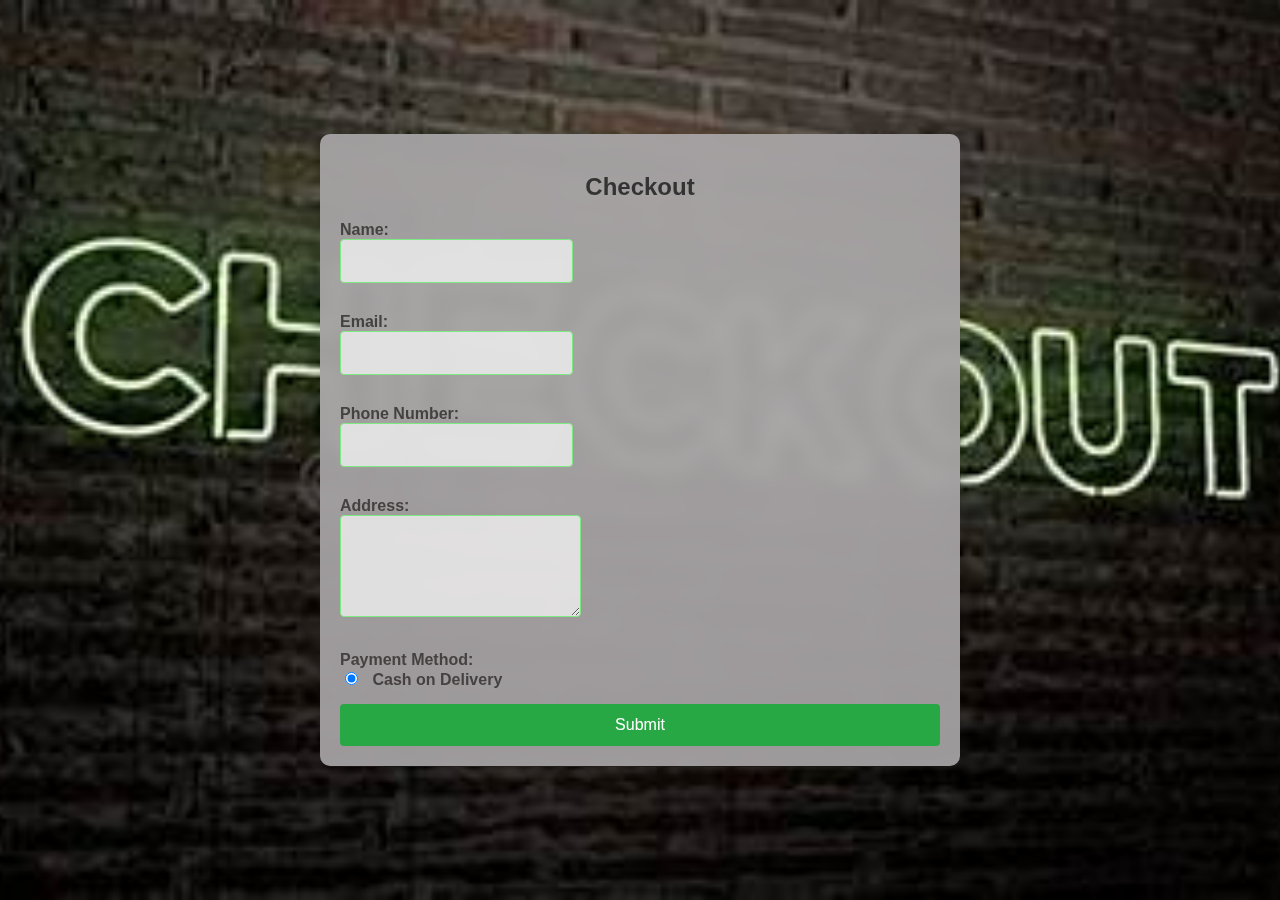
<file: address.html>
<!DOCTYPE html>
<html lang="en">
<head>
    <meta charset="UTF-8">
    <meta name="viewport" content="width=device-width, initial-scale=1.0">
    <title>Checkout Page</title>
    <style>
        body {
            font-family: 'Arial', sans-serif;
            background: url('checkout.jpg') no-repeat center center fixed;
            background-size: cover;
            margin: 0;
            padding: 0;
            display: flex;
            justify-content: center;
            align-items: center;
            height: 100vh;
        }
        .container {
            max-width: 600px;
            width: 100%;
            margin: 20px;
            padding: 20px;
            background-color: rgba(172, 169, 171, 0.9);
            box-shadow: 0 0 20px rgba(0, 0, 0, 0.2);
            border-radius: 10px;
            backdrop-filter: blur(10px);
        }
        h2 {
            text-align: center;
            color: #333;
            margin-bottom: 20px;
        }
        form {
            display: flex;
            flex-direction: column;
        }
        label {
            margin-bottom: 5px;
            font-weight: bold;
            color: #464141;
        }
        input[type="text"], input[type="email"], input[type="tel"], textarea {
            padding: 12px;
            margin-bottom: 15px;
            border: 1px solid #7ee883;
            border-radius: 4px;
            font-size: 16px;
            background-color: rgba(241, 241, 241, 0.8);
        }
        input[type="radio"] {
            margin-right: 10px;
        }
        .form-group {
            margin-bottom: 15px;
        }
        button {
            padding: 12px;
            background-color: #28a745;
            color: #fff;
            border: none;
            border-radius: 4px;
            cursor: pointer;
            font-size: 16px;
            transition: background-color 0.3s ease;
        }
        button:hover {
            background-color: #218838;
        }
        @media (max-width: 600px) {
            .container {
                margin: 20px;
                padding: 15px;
            }
            input[type="text"], input[type="email"], input[type="tel"], textarea {
                font-size: 14px;
            }
            button {
                font-size: 14px;
            }
        }
    </style>
</head>
<body>
    <div class="container">
        <h2>Checkout</h2>
        <form>
            <div class="form-group">
                <label for="name">Name:</label><br>
                <input type="text" id="name" name="name" required>
            </div>
            <div class="form-group">
                <label for="email">Email:</label><br>
                <input type="email" id="email" name="email" required>
            </div>
            <div class="form-group">
                <label for="phone">Phone Number:</label><br>
                <input type="tel" id="phone" name="phone" required>
            </div>
            <div class="form-group">
                <label for="address">Address:</label><br>
                <textarea id="address" name="address" rows="4" required></textarea>
            </div>
            <div class="form-group">
                <label for="payment-method">Payment Method:</label>
                <div>
                    <input type="radio" id="cod" name="payment-method" value="cod" checked>
                    <label for="cod">Cash on Delivery</label>
                </div>
            </div>
            <button type="submit" onclick="alert('your order has been placed suuccessfully.It will be deliverd soon.')">Submit</button>
        </form>
    </div>
</body>
</html>
</file>
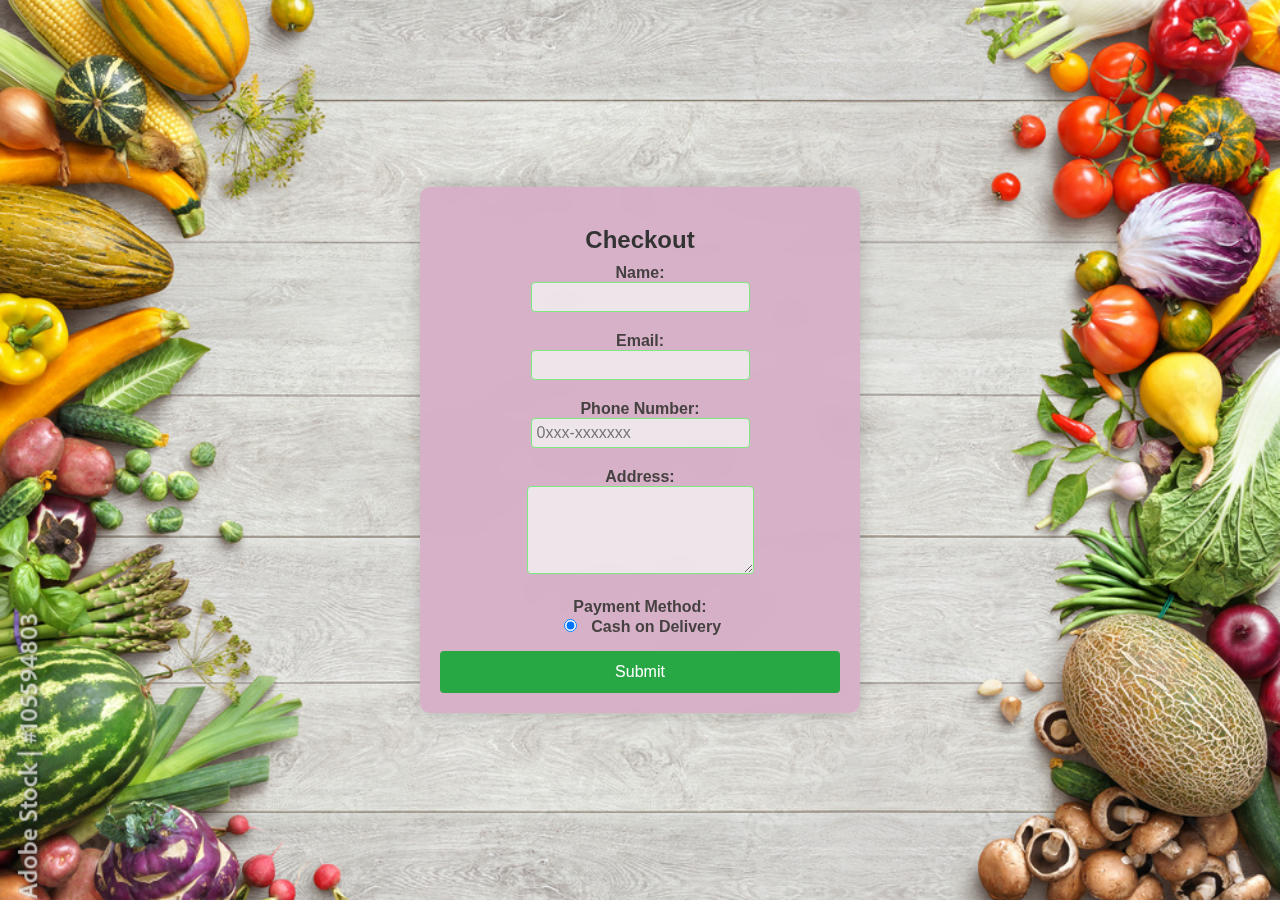
<file: address1.html>
<!DOCTYPE html>
<html lang="en">
<head>
    <meta charset="UTF-8">
    <meta name="viewport" content="width=device-width, initial-scale=1.0">
    <title>Checkout Page</title>
    <style>
        body {
            font-family: 'Arial', sans-serif;
            background:url('backii.jpg')  no-repeat center center fixed;
            background-size: cover;
            
            margin: 0;
            padding: 0;
            display: flex;
            justify-content: center;
            align-items: center;
            height: 100vh;
        }
        .container {
            max-width: 400px;

            width: 50%;
            margin: 20px;
            padding: 20px;
            align-items: center;
            text-align: center;
            justify-content: center;
            background-color: rgba(213, 172, 197, 0.9);
            box-shadow: 0 0 20px rgba(0, 0, 0, 0.2);
            border-radius: 10px;
            backdrop-filter: blur(10px);
        }
        h2 {
            text-align: center;
            color: #333;
            margin-bottom: 10px;
        }
        form {
            display: flex;
            flex-direction: column;
        }
        label {
            margin-bottom: 3px;
            font-weight: bold;
            color: #464141;
        }
        input[type="text"], input[type="email"], input[type="tel"], textarea {
            padding: 5px;
            margin-bottom: 5px;
            align-items: center;
            justify-content: center;
            border: 1px solid #7ee883;
            border-radius: 4px;
            font-size: 16px;
            background-color: rgba(241, 241, 241, 0.8);
        }
        input[type="radio"] {
            margin-right: 10px;
        }
        .form-group {
            margin-bottom: 15px;
        }
        button {
            padding: 12px;
            background-color: #28a745;
            color: #fff;
            border: none;
            border-radius: 4px;
            cursor: pointer;
            font-size: 16px;
            transition: background-color 0.3s ease;
        }
        button:hover {
            background-color: #218838;
        }
        @media (max-width: 600px) {
            .container {
                margin: 20px;
                padding: 15px;
            }
            input[type="text"], input[type="email"], input[type="tel"], textarea {
                font-size: 14px;
            }
            button {
                font-size: 14px;
            }
        }
    </style>
</head>
<body>
    <div class="container">
        <h2>Checkout</h2>
        <form onsubmit="return validateForm()">
            <div class="form-group">
                <label for="name">Name:</label><br>
                <input type="text" id="name" name="name" required>
            </div>
            <div class="form-group">
                <label for="email">Email:</label><br>
                <input type="email" id="email" name="email" required>
            </div>
            <div class="form-group">
                <label for="phone">Phone Number:</label><br>
                <input type="tel" id="phone" name="phone"   placeholder="0xxx-xxxxxxx"      placetitle="Please enter a valid 10-digit phone number" required>
            </div>
            <div class="form-group">
                <label for="address">Address:</label><br>
                <textarea id="address" name="address" rows="4" required></textarea>
            </div>
            <div class="form-group">
                <label for="payment-method">Payment Method:</label>
                <div>
                    <input type="radio" id="cod" name="payment-method" value="cod" checked required>
                    <label for="cod">Cash on Delivery</label>
                </div>
            </div>
            <button type="submit">Submit</button>
        </form>
    </div>
    <script>
        function validateForm() {
            alert('Your order has been placed successfully. It will be delivered soon.');
            return true;
        }
    </script>
</body>
</html>
</file>
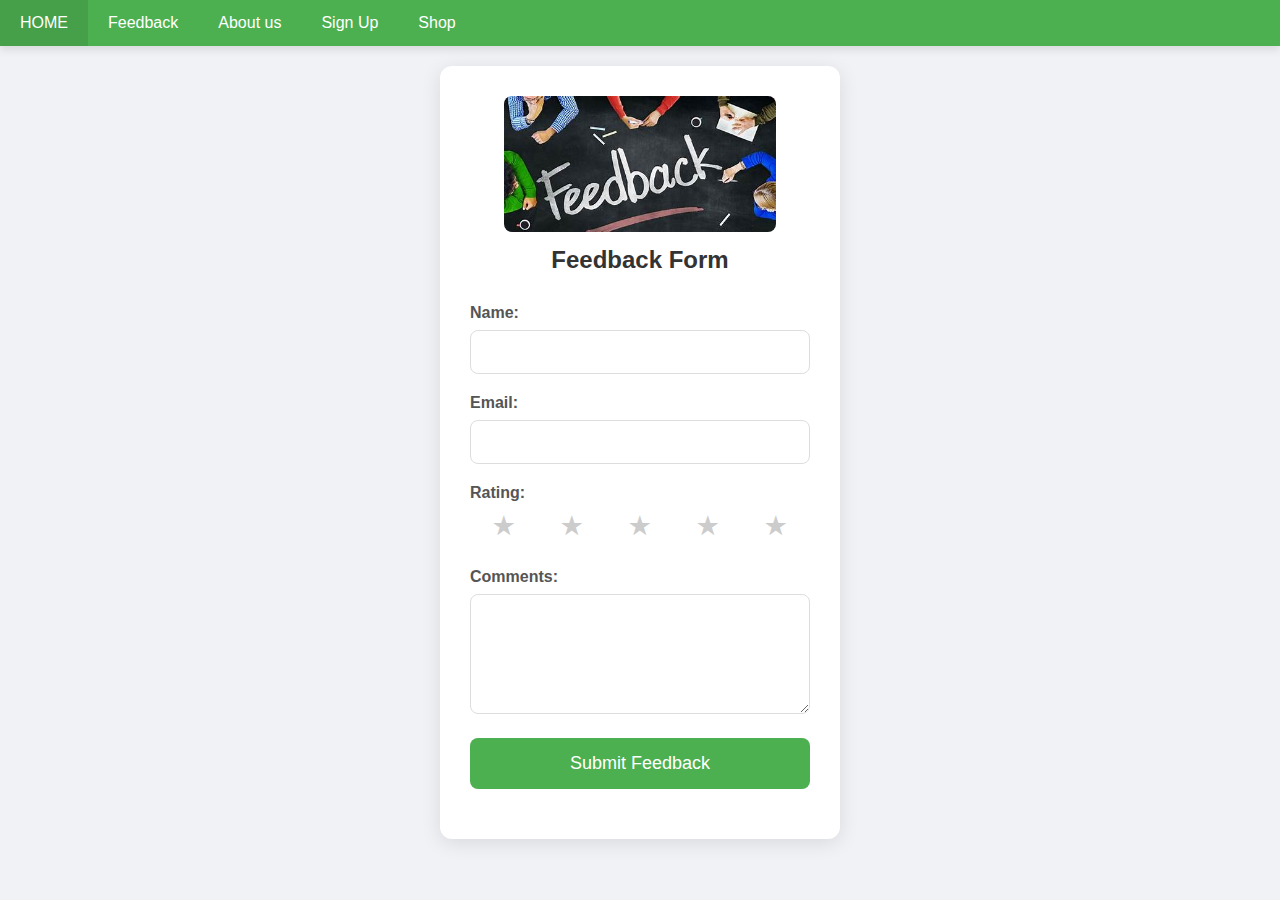
<file: feedbackform.html>
<!DOCTYPE html>
<html lang="en">
<head>
    <meta charset="UTF-8">
    <meta name="viewport" content="width=device-width, initial-scale=1.0">
    <title>Feedback Form</title>
    
    <style>
        body {
            font-family: 'Helvetica Neue', Arial, sans-serif;
            background-color: #f0f2f5;
            margin: 0;
            padding: 0;
        }

        .navbar {
            background-color: #4CAF50;
            overflow: hidden;
            box-shadow: 0 4px 8px rgba(0, 0, 0, 0.1);
        }

        .navbar a {
            float: left;
            display: block;
            color: white;
            text-align: center;
            padding: 14px 20px;
            text-decoration: none;
            transition: background-color 0.3s ease;
        }

        .navbar a:hover {
            background-color: #45a049;
        }

        .feedback-container {
            background-color: #ffffff;
            border-radius: 12px;
            box-shadow: 0 4px 20px rgba(0, 0, 0, 0.1);
            width: 400px;
            padding: 30px;
            box-sizing: border-box;
            transition: transform 0.3s ease, box-shadow 0.3s ease;
            margin: 20px auto;
        }

        .feedback-container:hover {
            transform: translateY(-5px);
            box-shadow: 0 8px 30px rgba(0, 0, 0, 0.15);
        }

        .header {
            text-align: center;
            margin-bottom: 30px;
        }

        .header img {
            max-width: 80%;
            height: auto;
            border-radius: 8px;
            margin-bottom: 10px;
            transition: transform 0.3s ease;
        }

        .header img:hover {
            transform: scale(1.05);
        }

        .header h2 {
            margin: 0;
            font-size: 24px;
            color: #333;
        }

        .form-group {
            margin-bottom: 20px;
        }

        .form-group label {
            display: block;
            margin-bottom: 8px;
            color: #555;
            font-weight: bold;
            transition: color 0.3s ease;
        }

        .form-group input,
        .form-group textarea {
            width: 100%;
            padding: 12px 15px;
            border: 1px solid #ddd;
            border-radius: 8px;
            box-sizing: border-box;
            font-size: 16px;
            transition: border-color 0.3s ease, background-color 0.3s ease;
        }

        .form-group input:focus,
        .form-group textarea:focus {
            border-color: #4CAF50;
            background-color: #f1f9f1;
            outline: none;
        }

        .form-group textarea {
            resize: vertical;
            height: 120px;
        }

        .form-group button {
            width: 100%;
            background-color: #4CAF50;
            color: white;
            border: none;
            border-radius: 8px;
            padding: 15px 20px;
            cursor: pointer;
            font-size: 18px;
            transition: background-color 0.3s ease, transform 0.2s ease;
        }

        .form-group button:hover {
            background-color: #45a049;
            transform: translateY(-2px);
        }

        .form-group button:active {
            transform: translateY(0);
        }

        .form-group input:hover,
        .form-group textarea:hover {
            border-color: #a0d9a1;
        }

        .form-group label:hover {
            color: #4CAF50;
        }

        .rating {
            display: flex;
            justify-content: space-around;
            margin: 10px 0;
        }

        .rating input {
            display: none;
        }

        .rating label {
            font-size: 24px;
            color: #ccc;
            cursor: pointer;
            transition: color 0.3s ease;
        }

        .rating input:checked ~ label,
        .rating label:hover,
        .rating label:hover ~ label {
            color: #ffca08;
        }

        .rating input:checked + label:hover,
        .rating input:checked + label:hover ~ label,
        .rating input:checked ~ label:hover,
        .rating input:checked ~ label:hover ~ label {
            color: #ffca08;
        }
    </style>
</head>
<body>
    <div class="navbar">
        <a href="index.html" target="_blank">HOME</a>
        <a href="feedbackform.html" target="_blank">Feedback</a>
        <a href="index11.html" target="_blank">About us</a>
        <a href="signup.html" target="_blank">Sign Up</a>
        <a href="fixedcart.html" target="_blank">Shop</a>
    </div>
    
    <div class="feedback-container">
        <div class="header">
            <img src="feedback.jpg" alt="Header Image">
            <h2>Feedback Form</h2>
        </div>
        <form>
            <div class="form-group">
                <label for="name">Name:</label>
                <input type="text" id="name" name="name" required>
            </div>
            <div class="form-group">
                <label for="email">Email:</label>
                <input type="email" id="email" name="email" required>
            </div>
            <div class="form-group">
                <label for="rating">Rating:</label>
                <div class="rating">
                    <input type="radio" id="star5" name="rating" value="5">
                    <label for="star5">&#9733;</label>
                    <input type="radio" id="star4" name="rating" value="4">
                    <label for="star4">&#9733;</label>
                    <input type="radio" id="star3" name="rating" value="3">
                    <label for="star3">&#9733;</label>
                    <input type="radio" id="star2" name="rating" value="2">
                    <label for="star2">&#9733;</label>
                    <input type="radio" id="star1" name="rating" value="1">
                    <label for="star1">&#9733;</label>
                </div>
            </div>
            <div class="form-group">
                <label for="comments">Comments:</label>
                <textarea id="comments" name="comments" required></textarea>
            </div>
            <div class="form-group">
                <button type="submit">Submit Feedback</button>
            </div>
        </form>
    </div>
</body>
</html>
</file>
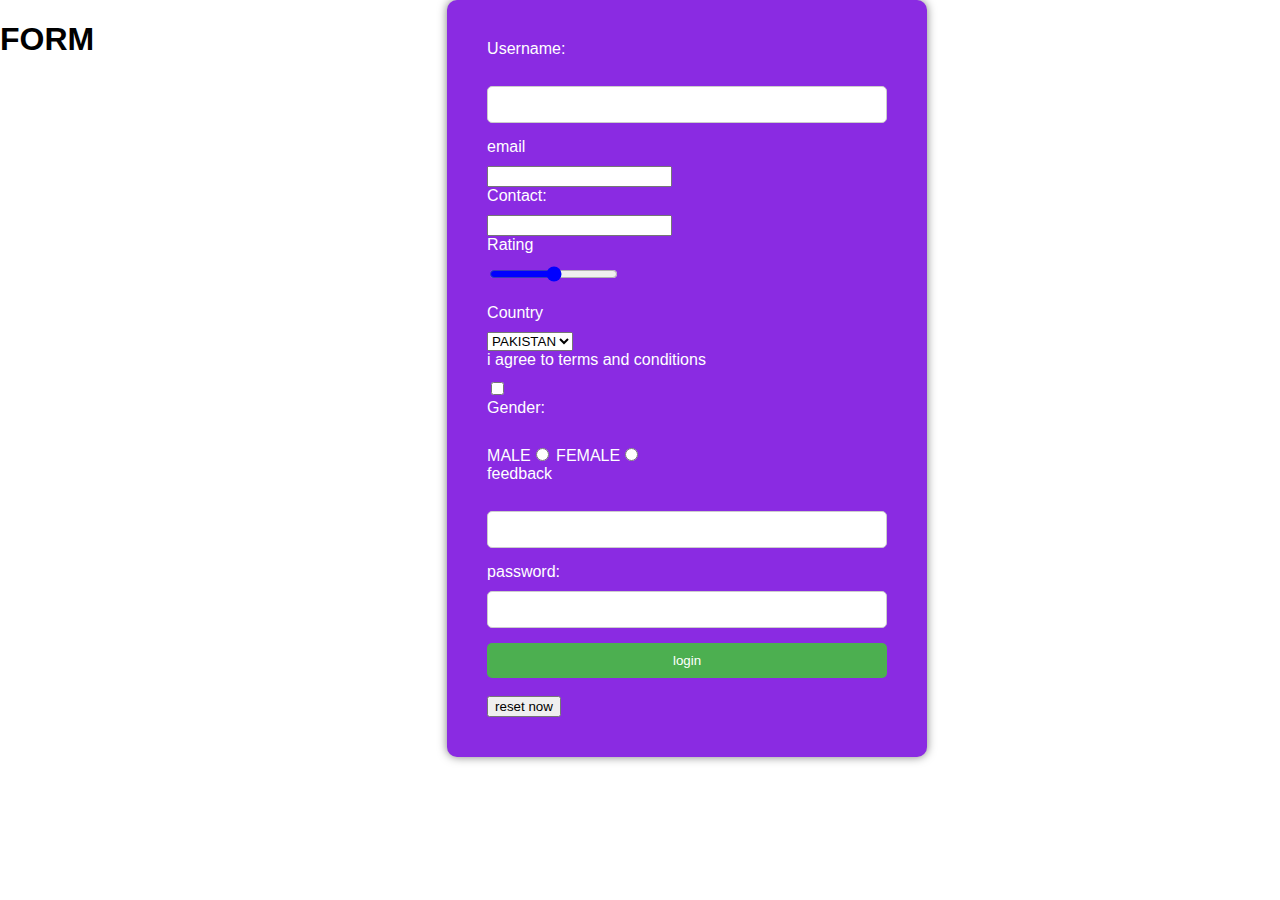
<file: form.html>
<!DOCTYPE html>
<html lang="en">
<head>

    <title>FORM</title>
    <link rel="stylesheet" href="new.css">
    <style>
        body{
            font-family: Arial, sans-serif;
            margin: 0;
            padding: 0;
            display: flex;
            min-height: 50vh;
            background-size:cover ;
            background-position: center;
        }
        .loginform{
            width: 400px;
            padding: 40px;
            margin: auto;
            background-color: blueviolet;
            color:#fff;
            border-radius: 10px;
            box-shadow: 0 0 10px rgba(0,0,0,0.5);
        }
        h1{
            text-align: center;
            margin-bottom: 20px;
        }
        label{
            display: block;
            margin-bottom: 10px;
        }
        input[type="text"],
        input[type="password"]
        {
            width: 100%;
            padding: 10px;
            border: 1px solid #ccc;
            border-radius: 5px;
            box-sizing: border-box;
            margin-bottom: 15px;
        }
        .submitbtn
        {
            display: block;
            width: 100%;
            padding: 10px;
            background-color: #4caf50;
            color: #fff;
            border: none;
            border-radius: 5px;
            cursor: pointer;
        }
    </style>
</head>
<body>
    <h1>FORM</h1>
    <DIV ID="FORM" CLASS=" loginform">
        <FORM action="/registration " method="post">
            <label for="username">Username:</label><BR>
            <input type="text" id="username" name="myusername"><br>
            <label type="email">email</label>
            <input type="email" id="email" name="myemail"><br>
            <label for="contact">Contact:</label>
            <input type="number" id="contact" name="mycontact"><br>
            <label for="range">Rating</label>
            <input id="rate" type="range" name="rating" style="accent-color: blue;"><br>
            <BR>
            <LABEL FOR="country">Country</LABEL>
            <select id="country" name="country">
                <option value="PAKISTAN">PAKISTAN</option>
                <OPTION VALUE="INDIA">INDIA</OPTION>
                <OPTION VALUE="USA">USA</OPTION>
                <OPTION VALUE="UK">UK</OPTION>
            </select> <BR>
            <label for="eligibility">i agree to terms and conditions</label>
            <input type="checkbox" id="eligibility" name="eligible"><br>
            <label for="Gender">Gender:</label><br>
            MALE<input type="radio" id="Gender" name="myGender">
            FEMALE<input type="radio" name="myGender"><br>
            <label for="feedback">feedback</label><br>
            <input id="feed" type="text" name="feedback"><br>
            <LABEL for="password">password:</LABEL>
            <input type="password" id="password" name="mypassword"><br>
            <button class="submitbtn" id="btn">login</button>
            <br>
            <input type="reset" value="reset now">
        </FORM>
    </DIV>
</body>

</html>
<!--       
            <label for="date">date</label><br>
            <input type="date" id="date" name="todaysdate"><br>
               <label for="category">category</label>
            <select id="category" name="category">
                <option value="bugreport">bugreport</option>
                <option value="suggestion">suggestion</option>
                <option value="question">question</option>
            </select>  -->
              <!-- gender -->  
               <!-- feedback  -->
           
             <!-- rating scale  -->
</file>
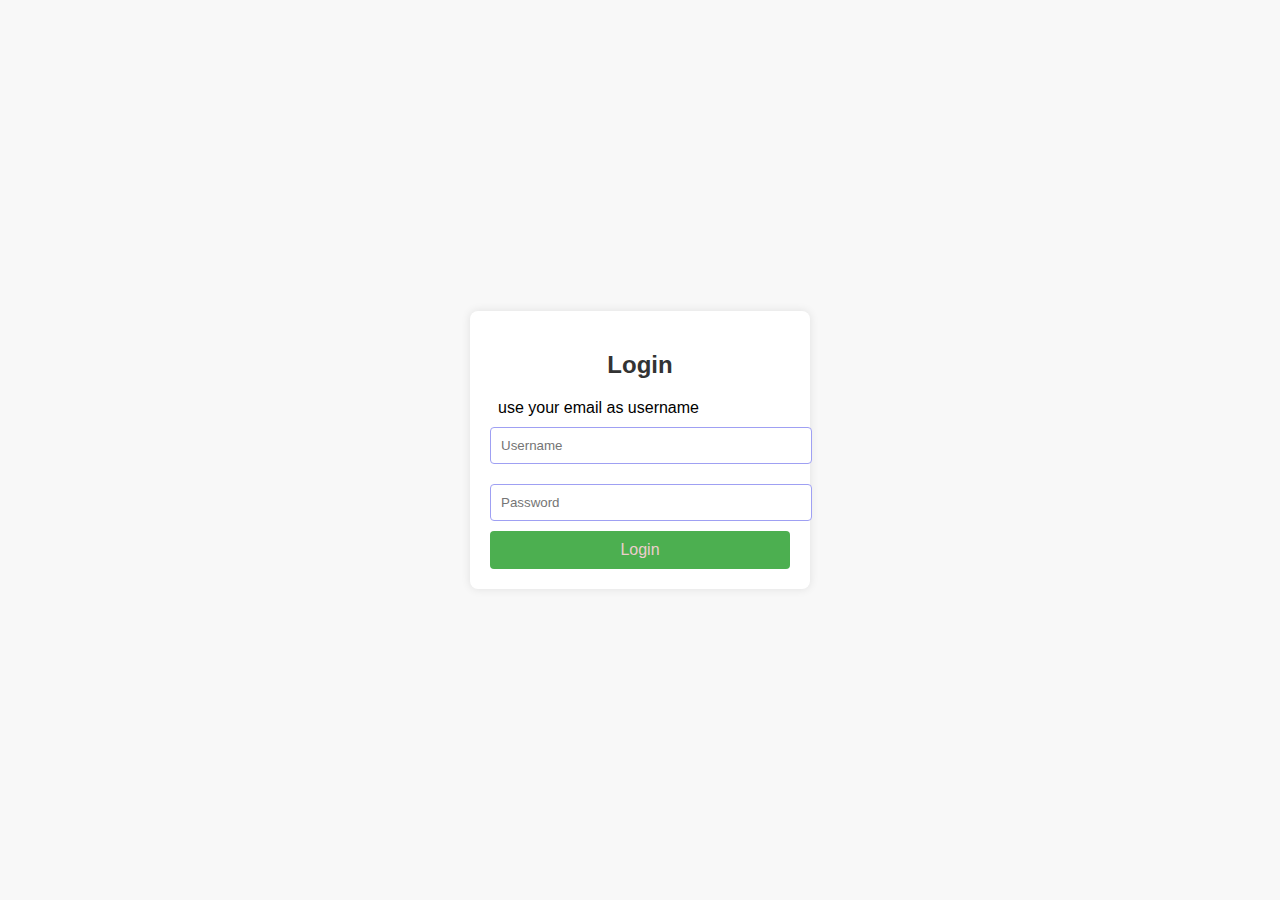
<file: login.html>
<!DOCTYPE html>
<html lang="en">
<head>
    <meta charset="UTF-8">
    <meta name="viewport" content="width=device-width, initial-scale=1.0">
    <title>Login - VeggieShop</title>
    <style>
        body {
            font-family: Arial, sans-serif;
            background-color: #f8f8f8;
            display: flex;
            justify-content: center;
            align-items: center;
            height: 100vh;
            margin: 0;
        }
        .login-container {
            background-color: #ffffff;
            padding: 20px;
            border-radius: 8px;
            box-shadow: 0 0 10px rgba(0, 0, 0, 0.1);
            width: 300px;
        }
        .login-container h2 {
            text-align: center;
            margin-bottom: 20px;
            color: #333333;
        }
        #uname{
            margin: 4px;
            padding: 4px;
        }
        .login-container input[type="text"],
        .login-container input[type="password"] {
            width: 100%;
            padding: 10px;
            margin: 10px 0;
            border: 1px solid #9fa0f3;
            border-radius: 4px;
        }
        .login-container button {
            width: 100%;
            padding: 10px;
            background-color: #4CAF50;
            border: none;
            border-radius: 4px;
            color: rgb(237, 205, 205);
            font-size: 16px;
            cursor: pointer;
        }
        .login-container button:hover {
            background-color: #45a049;
        }
    </style>
</head>
<body>

    <div class="login-container">
        <h2> Login</h2>
        <form action="/login" method="POST">
            <label id="uname">use your email as username</label>
            <input type="text" name="username" placeholder="Username" required>
            <input type="password" name="password" placeholder="Password" required>
            <button type="submit">Login</button>
        </form>
    </div>

</body>
</html>
</file>
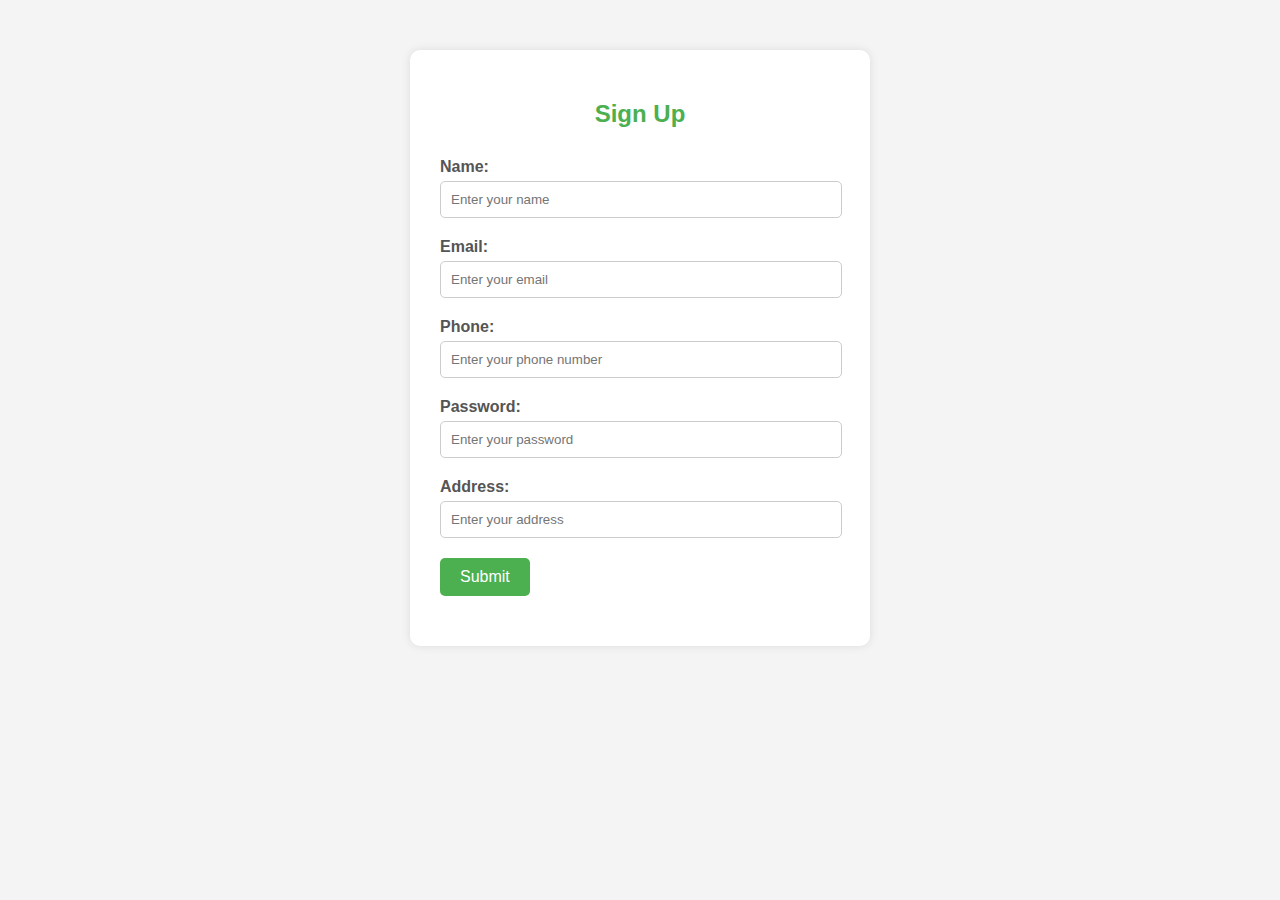
<file: newfoe.html>
<!DOCTYPE html>
<html lang="en">
<head>
<meta charset="UTF-8">
<meta name="viewport" content="width=device-width, initial-scale=1.0">
<title>Beautiful Form</title>
<style>
    body {
        font-family: Arial, sans-serif;
        background-color: #f4f4f4;
        margin: 0;
        padding: 0;
    }

    .container {
        width: 400px;
        margin: 50px auto;
        background-color: #fff;
        padding: 30px;
        border-radius: 10px;
        box-shadow: 0 0 10px rgba(0, 0, 0, 0.1);
    }

    h2 {
        text-align: center;
        color: #4CAF50;
        margin-bottom: 30px;
    }

    .form-group {
        margin-bottom: 20px;
    }

    label {
        display: block;
        font-weight: bold;
        margin-bottom: 5px;
        color: #555;
    }

    input[type="text"],
    input[type="email"],
    input[type="password"],
    input[type="tel"] {
        width: calc(100% - 20px);
        padding: 10px;
        border: 1px solid #ccc;
        border-radius: 5px;
        transition: border-color 0.3s;
    }

    input[type="text"]:focus,
    input[type="email"]:focus,
    input[type="password"]:focus,
    input[type="tel"]:focus {
        border-color: #4CAF50;
    }

    input[type="submit"] {
        background-color: #4CAF50;
        color: #fff;
        border: none;
        padding: 10px 20px;
        font-size: 16px;
        border-radius: 5px;
        cursor: pointer;
        transition: background-color 0.3s;
    }

    input[type="submit"]:hover {
        background-color: #45a049;
    }
</style>
</head>
<body>

<div class="container">
    <h2>Sign Up</h2>
    <form action="#">
        <div class="form-group">
            <label for="name">Name:</label>
            <input type="text" id="name" name="name" placeholder="Enter your name">
        </div>
        <div class="form-group">
            <label for="email">Email:</label>
            <input type="email" id="email" name="email" placeholder="Enter your email">
        </div>
        <div class="form-group">
            <label for="phone">Phone:</label>
            <input type="tel" id="phone" name="phone" placeholder="Enter your phone number">
        </div>
        <div class="form-group">
            <label for="password">Password:</label>
            <input type="password" id="password" name="password" placeholder="Enter your password">
        </div>
        <div class="form-group">
            <label for="address">Address:</label>
            <input type="text" id="address" name="address" placeholder="Enter your address">
        </div>
        <div class="form-group">
            <input type="submit" value="Submit">
        </div>
    </form>
</div>

</body>
</html>
</file>
<file: new.css>
body{
    font-family: Arial, sans-serif;
    margin: 0;
    padding: 0;
    display: flex;
    min-height: 50vh;
    background-size:cover ;
    background-position: center;
}
.loginform{
    width: 400px;
    padding: 40px;
    margin: auto;
    background-color: blueviolet;
    color:#fff;
    border-radius: 10px;
    box-shadow: 0 0 10px rgba(0,0,0,0.5);
}
h1{
    text-align: center;
    margin-bottom: 20px;
}
label{
    display: block;
    margin-bottom: 10px;
}
input[type="text"],
input[type="password"]
{
    width: 100%;
    padding: 10px;
    border: 1px solid #ccc;
    border-radius: 5px;
    box-sizing: border-box;
    margin-bottom: 15px;
}
.submitbtn
{
    display: block;
    width: 100%;
    padding: 10px;
    background-color: #4caf50;
    color: #fff;
    border: none;
    border-radius: 5px;
    cursor: pointer;
}
</file>
